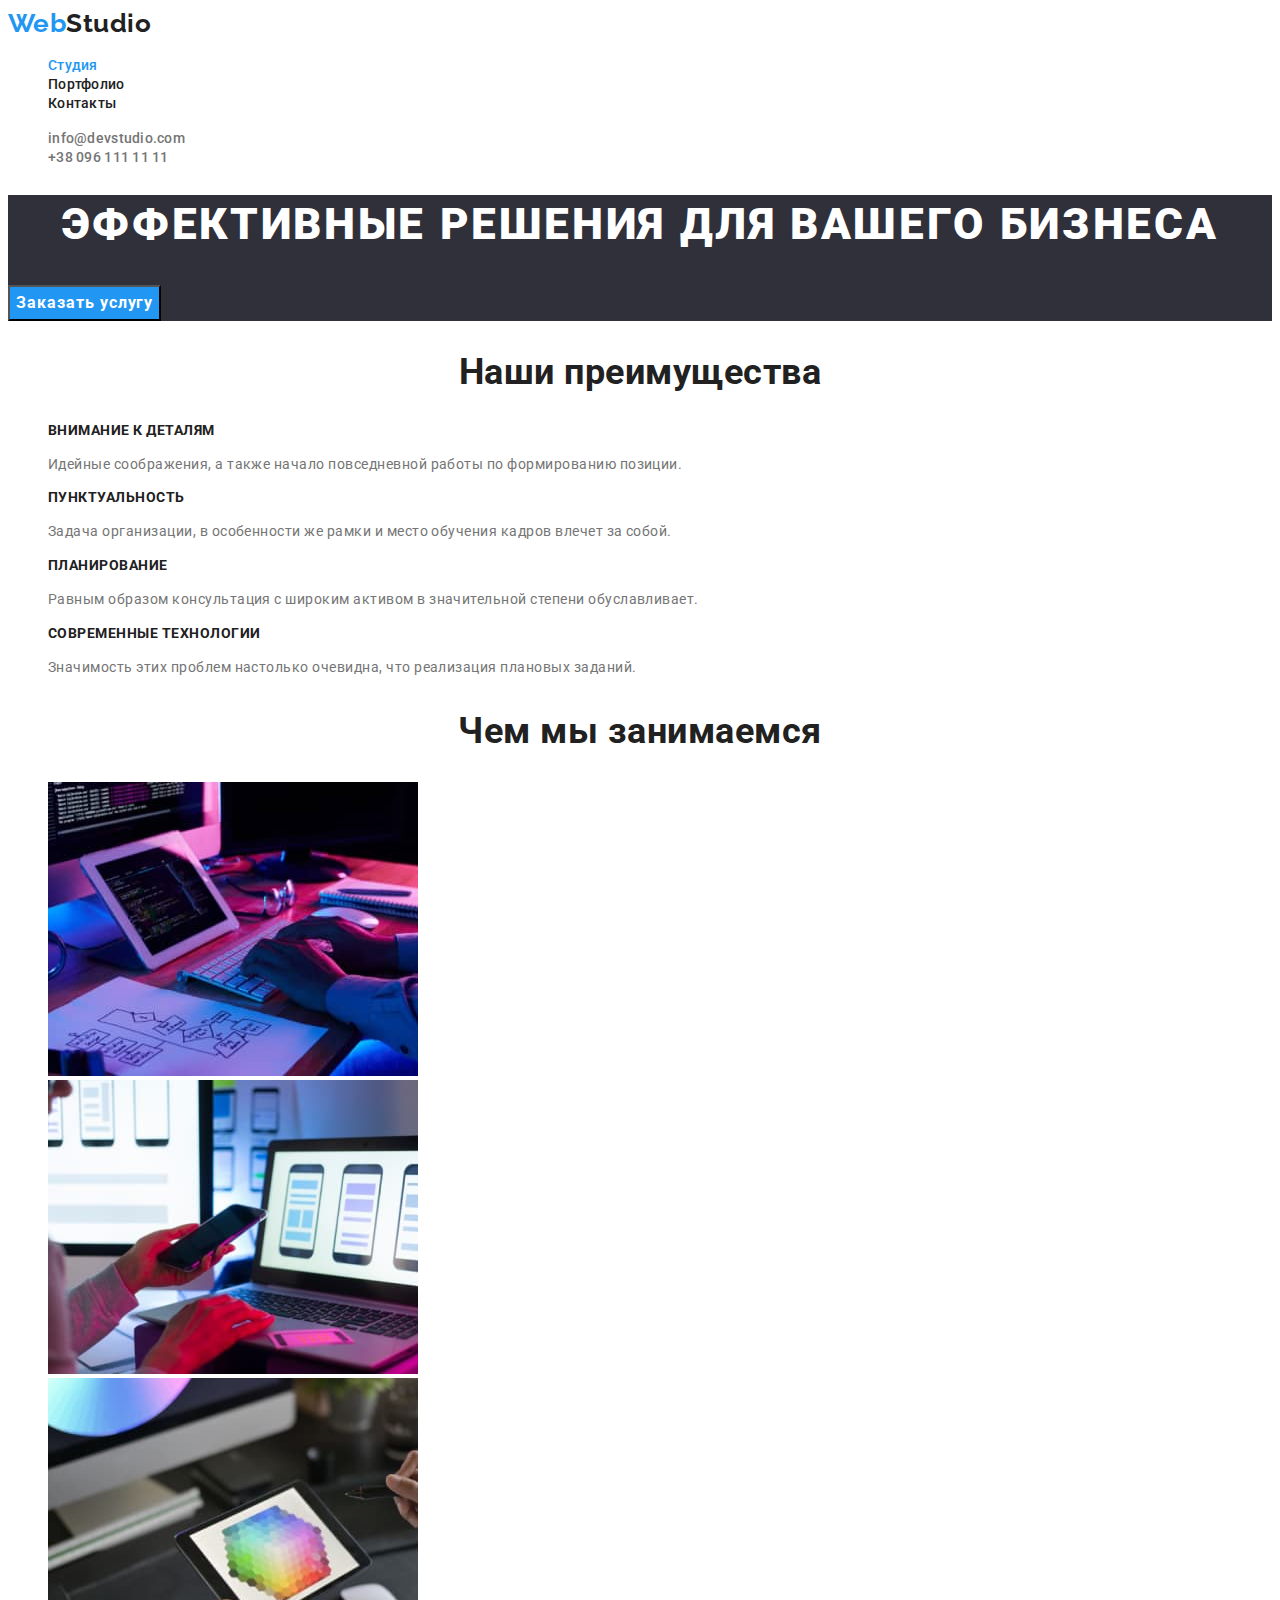
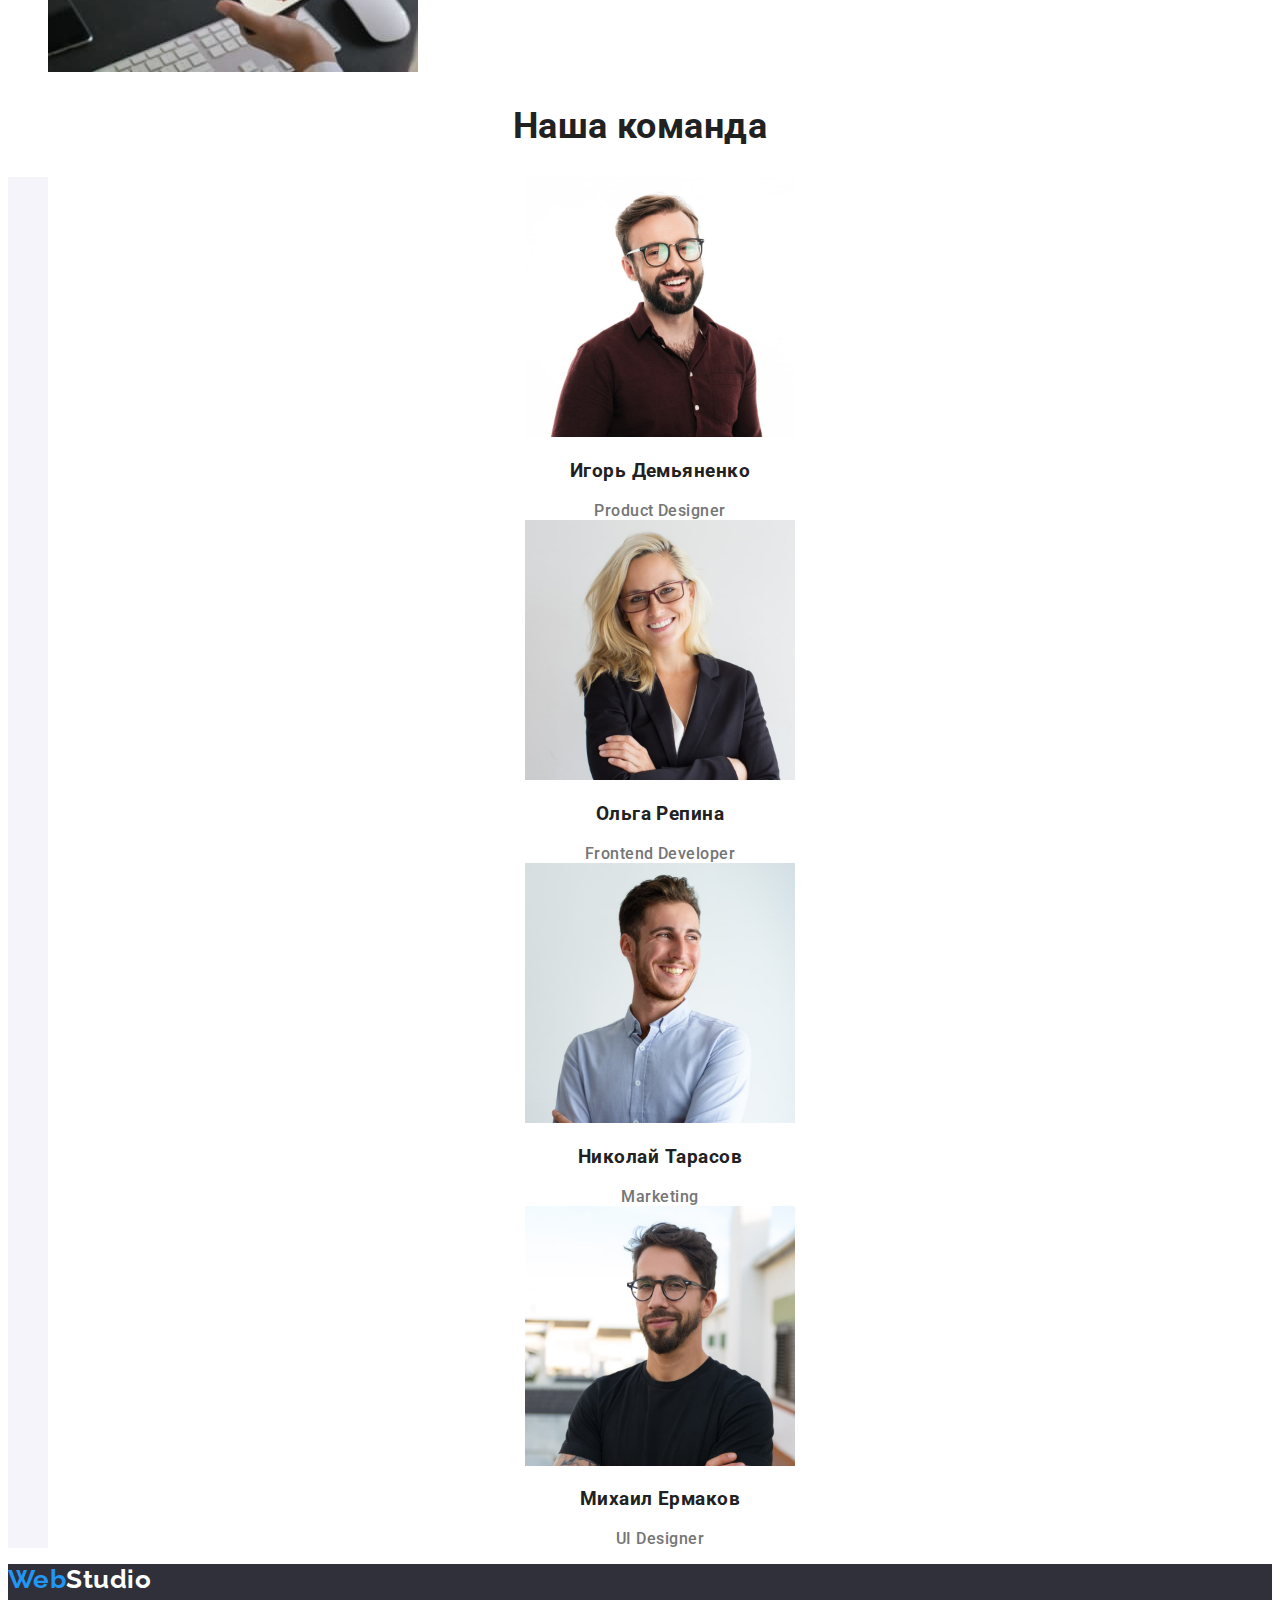
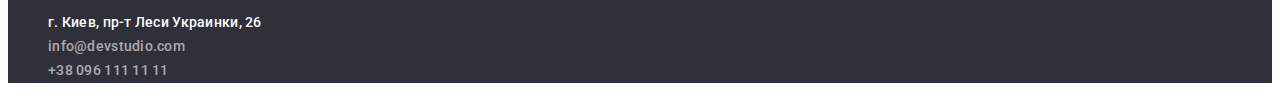
<file: index.html>
<!DOCTYPE html>
<html lang="ru">
  <head>
    <meta charset="UTF-8" />
    <meta http-equiv="X-UA-Compatible" content="IE=edge" />
    <meta name="viewport" content="width=device-width, initial-scale=1.0" />
    <title>Студия</title>    
    <link href="https://fonts.googleapis.com/css2?family=Raleway:wght@700&family=Roboto:wght@400;500;700;900&display=swap" rel="stylesheet">
    <link rel="stylesheet" href="./css/styles.css">
  </head>
  <body class="page">
    <!-- Шапка сайта -->
    <header class="page header">
      <nav>
        <a href="./index.html" class="logo">Web<span class="studio-black">Studio</span> </a>
        <ul class="site-nav list">
          <li><a class="link current" href="./index.html">Студия</a></li>
          <li><a class="link" href="./portfolio.html">Портфолио</a></li>
          <li><a class="link" href="">Контакты</a></li>
        </ul>
      </nav>
      <ul class="contacts list">
        <li><a class="link" href="mailto:info@devstudio.com">info@devstudio.com</a></li>
        <li><a class="link" href="tel:+380961111111">+38 096 111 11 11</a></li>
      </ul>
    </header>

    <!-- Основная часть -->
    <main>

      <!--Герой-->
      <section class="hero">
        <h1 class="hero-title">Эффективные решения для вашего бизнеса</h1>
        <button class="pointer" type="button">Заказать услугу</button>
      </section>

      <!--Преимущества-->
      <section class="section"> 
        <h2 class="section-title">Наши преимущества</h2>
        <ul class="features list">
          <li>
            <h3 class="features-title">Внимание к деталям</h3>
            <p class="text">Идейные соображения, а также начало повседневной работы по формированию позиции.</p>
          </li>
          <li>
            <h3 class="features-title">Пунктуальность</h3>
            <p class="text">Задача организации, в особенности же рамки и место обучения кадров влечет за собой.</p>
          </li>
          <li>
            <h3 class="features-title">Планирование</h3>
            <p class="text">Равным образом консультация с широким активом в значительной степени обуславливает.</p>
          </li>
          <li>
            <h3 class="features-title">Современные технологии</h3>
            <p class="text">Значимость этих проблем настолько очевидна, что реализация плановых заданий.</p>
          </li>
        </ul>
      </section>

      <!--Чем мы занимаемся-->
      <section class="section">
        <h2 class="section-title">Чем мы занимаемся</h2>
        <ul class="specialism list">
          <li><img src="./images/box1.jpg" alt="крупный план програмиста, работающего за своим столом в офисе" width="370" /></li>
          <li><img src="./images/box2.jpg" alt="веб дизайнер работает над интерфейсом приложения для смартфона" width="370" /></li>
          <li><img src="./images/box3.jpg" alt="веб дизайнер работает с цветовой палитрой на планшете" width="370" /></li>
        </ul>
      </section>

      <!--Команда-->
      <section class="section">
        <h2 class="section-title">Наша команда</h2>
        <ul class="team list">
          <li class="team-card">
            <img src="./images/demjanenko.jpg" alt="Игорь Демьяненко" width="270" />
            <h3 class="name">Игорь Демьяненко</h3>
            <span class="position">Product Designer</span>
          </li>
          <li class="team-card">
            <img src="./images/repina.jpg" alt="Ольга Репина" width="270" />
            <h3 class="name">Ольга Репина</h3>
            <span class="position">Frontend Developer</span>
          </li>
          <li class="team-card">
            <img src="./images/tarasov.jpg" alt="Николай Тарасов" width="270" />
            <h3 class="name">Николай Тарасов</h3>
            <span class="position">Marketing</span>
          </li>
          <li class="team-card">
            <img src="./images/ermakov.jpg" alt="Михаил Ермаков" width="270" />
            <h3 class="name">Михаил Ермаков</h3>
            <span class="position">UI Designer</span>
          </li>
        </ul>
      </section>
    </main>

    <!-- Подвал -->
    <footer class="footer">
      <a href="./index.html" class="logo">Web<span class="studio-white">Studio</span></a>
      <address>
        <ul class="footer list">
          <li><a class="link map" href="https://goo.gl/maps/9KBQKtj4yiWqNJr88" target="_blank" rel="noopener noreferrer">г. Киев, пр-т Леси Украинки, 26</a></li>
          <li><a class="link" href="mailto:info@devstudio.com">info@devstudio.com</a></li>
          <li><a class="link" href="tel:+380961111111">+38 096 111 11 11</a></li>
        </ul>
      </address>
    </footer>
  </body>
</html>
</file>
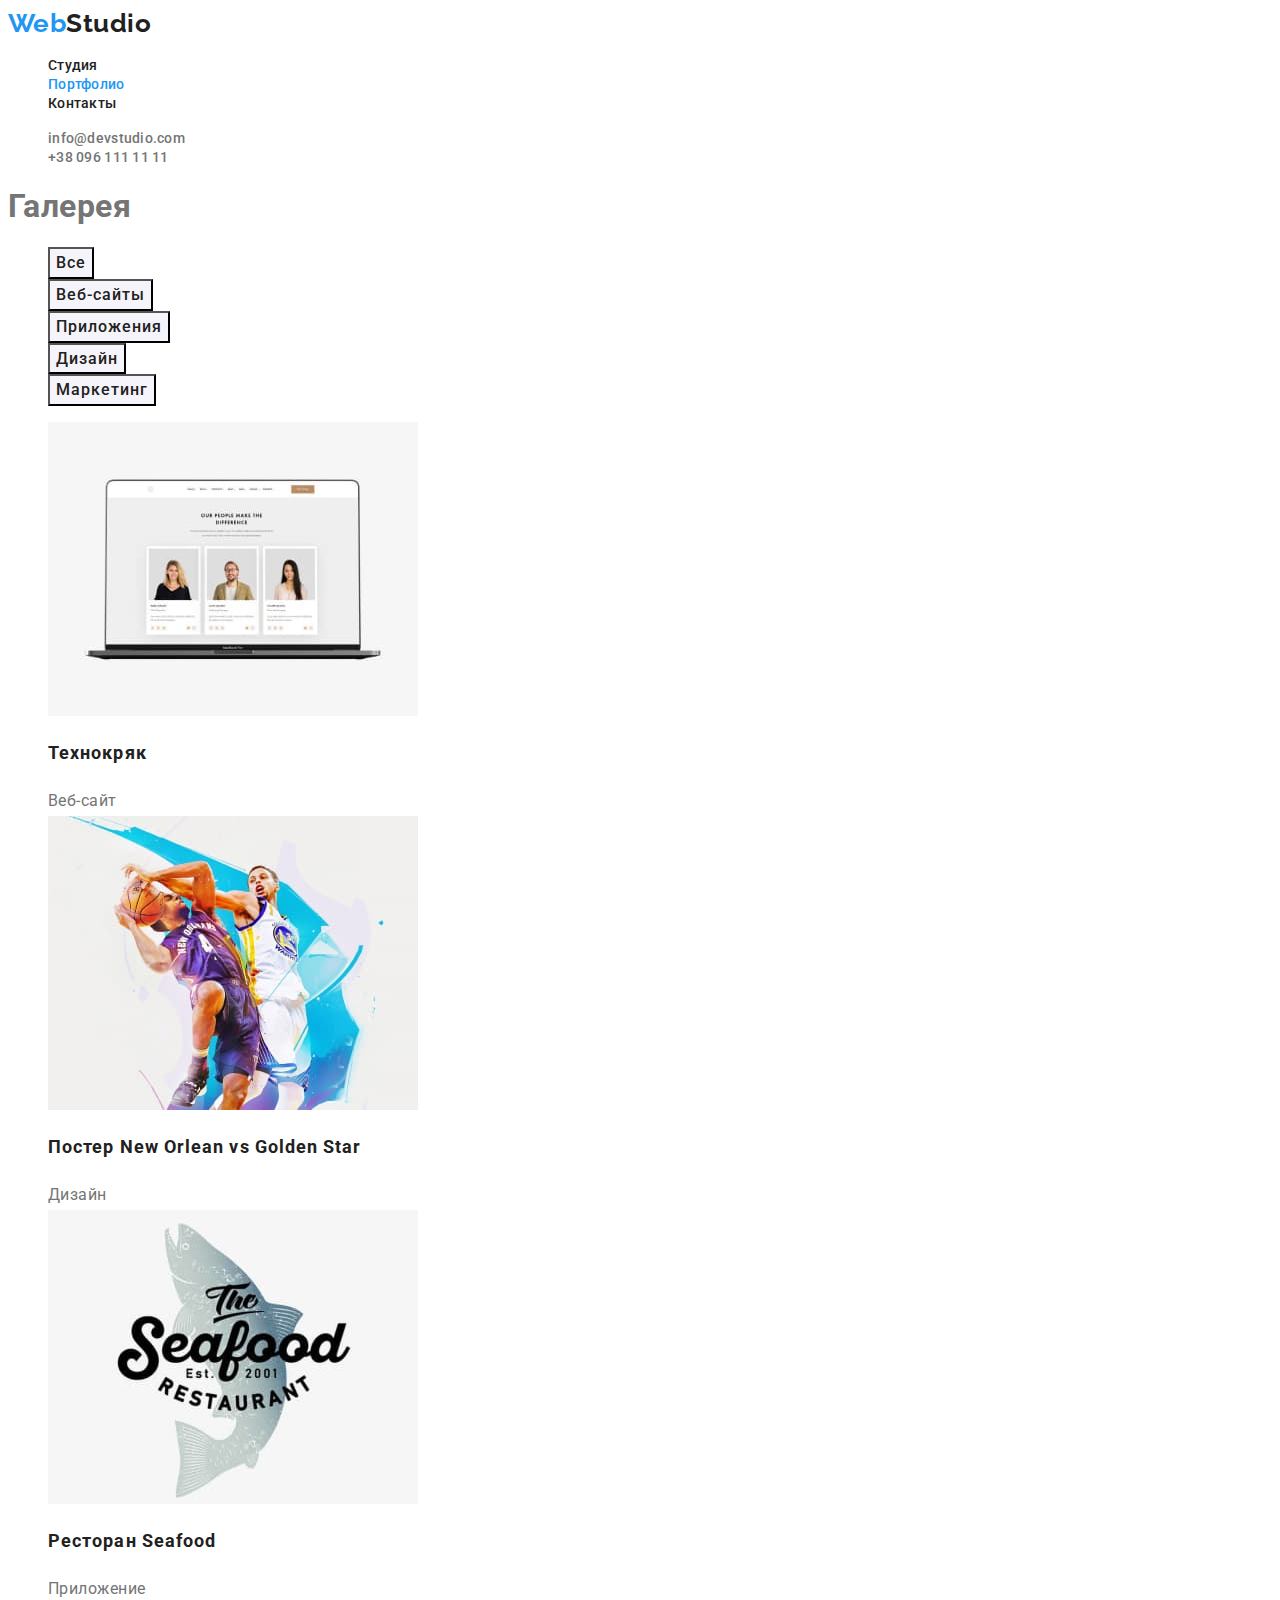
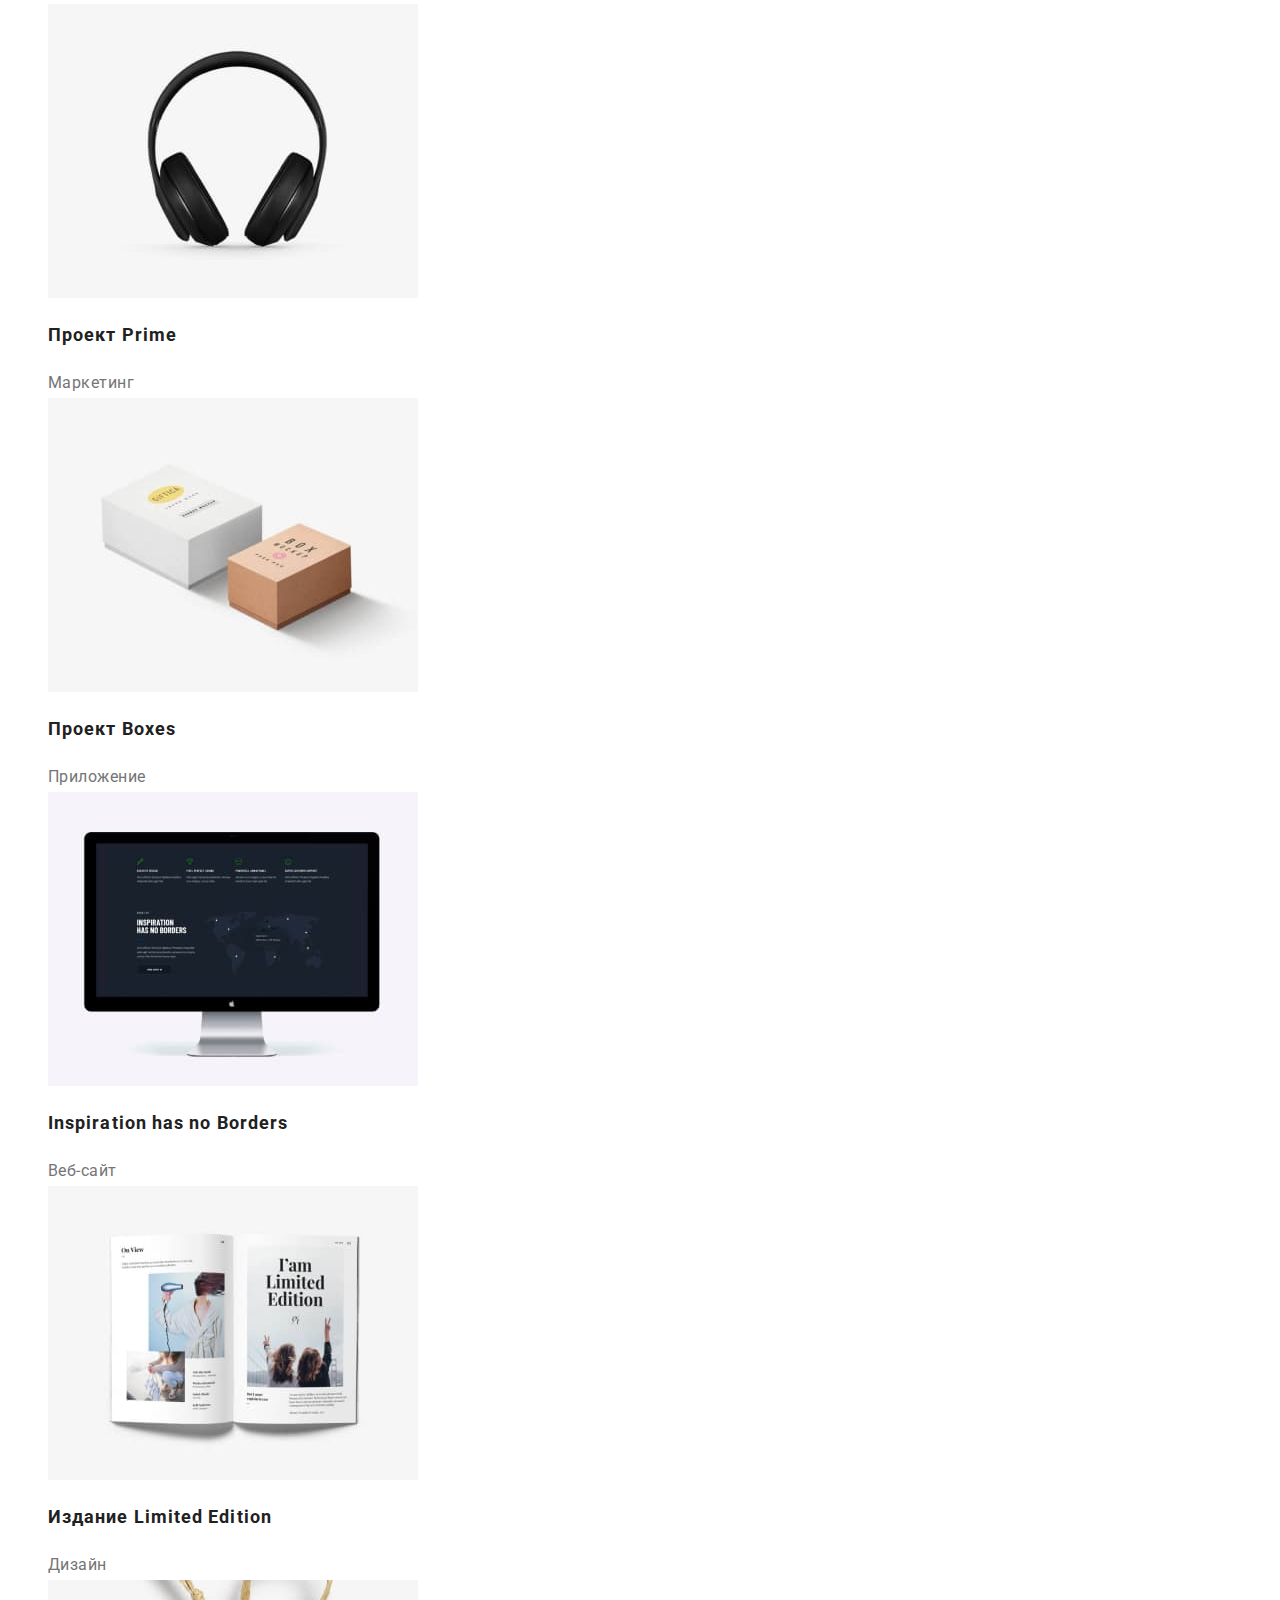
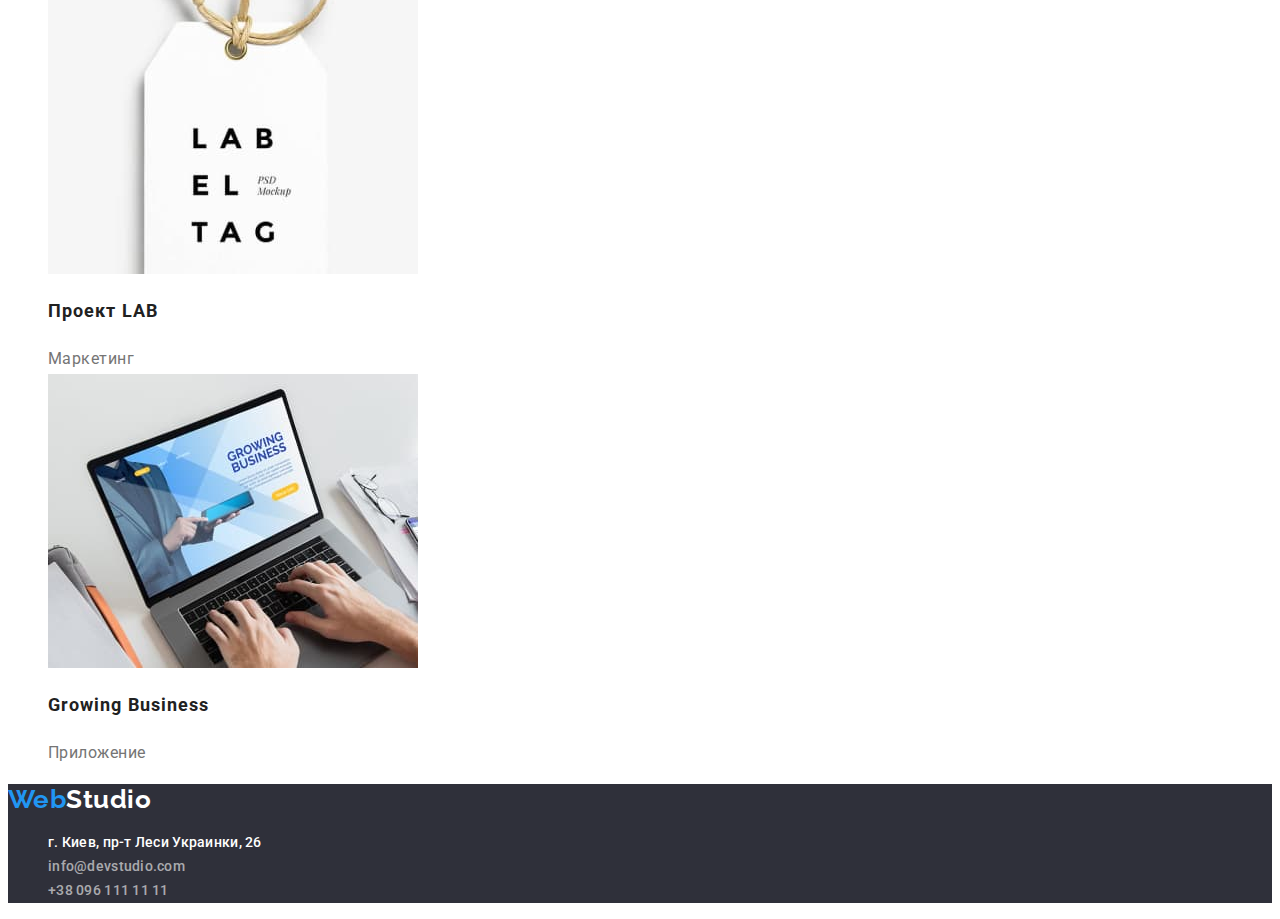
<file: portfolio.html>
<!DOCTYPE html>
<html lang="ru">
  <head>
    <meta charset="UTF-8" />
    <meta http-equiv="X-UA-Compatible" content="IE=edge" />
    <meta name="viewport" content="width=device-width, initial-scale=1.0" />
    <title>Портфолио</title>
    <link href="https://fonts.googleapis.com/css2?family=Raleway:wght@700&family=Roboto:wght@400;500;700;900&display=swap" rel="stylesheet" />
    <link rel="stylesheet" href="./css/styles.css" />
  </head>
  <body class="page">
    <!-- Шапка сайта -->
    <header class="page header">
      <nav>
        <a href="./index.html" class="logo">Web<span class="studio-black">Studio</span> </a>
        <ul class="site-nav list">
          <li><a class="link" href="./index.html">Студия</a></li>
          <li><a class="link current" href="./portfolio.html">Портфолио</a></li>
          <li><a class="link" href="">Контакты</a></li>
        </ul>
      </nav>
      <ul class="contacts list">
        <li><a class="link" href="mailto:info@devstudio.com">info@devstudio.com</a></li>
        <li><a class="link" href="tel:+380961111111">+38 096 111 11 11</a></li>
      </ul>
    </header>

    <!-- Основная часть -->
    <main>
      <section class="section">
        <h1>Галерея</h1>
        <ul class="filter list">
          <li><button class="filter-button pointer" type="button">Все</button></li>
          <li><button class="filter-button pointer" type="button">Веб-сайты</button></li>
          <li><button class="filter-button pointer" type="button">Приложения</button></li>
          <li><button class="filter-button pointer" type="button">Дизайн</button></li>
          <li><button class="filter-button pointer" type="button">Маркетинг</button></li>
        </ul>
        <ul class="gallery list">
          <li>
            <img src="./images/project1.jpg" alt="проект веб-сайта" width="370" />
            <h2 class="gallery-title">Технокряк</h2>
            <span class="gallery-text">Веб-сайт</span>
          </li>
          <li>
            <img src="./images/project2.jpg" alt="дизайн проект" width="370" />
            <h2 class="gallery-title">Постер New Orlean vs Golden Star</h2>
            <span class="gallery-text">Дизайн</span>
          </li>
          <li>
            <img src="./images/project3.jpg" alt="проект приложения" width="370" />
            <h2 class="gallery-title">Ресторан Seafood</h2>
            <span class="gallery-text">Приложение</span>
          </li>
          <li>
            <img src="./images/project4.jpg" alt="маркетинговый проект" width="370" />
            <h2 class="gallery-title">Проект Prime</h2>
            <span class="gallery-text">Маркетинг</span>
          </li>
          <li>
            <img src="./images/project5.jpg" alt="проект приложения" width="370" />
            <h2 class="gallery-title">Проект Boxes</h2>
            <span class="gallery-text">Приложение</span>
          </li>
          <li>
            <img src="./images/project6.jpg" alt="проект веб-сайта" width="370" />
            <h2 class="gallery-title">Inspiration has no Borders</h2>
            <span class="gallery-text">Веб-сайт</span>
          </li>
          <li>
            <img src="./images/project7.jpg" alt="дизайн проект" width="370" />
            <h2 class="gallery-title">Издание Limited Edition</h2>
            <span class="gallery-text">Дизайн</span>
          </li>
          <li>
            <img src="./images/project8.jpg" alt="маркетинговый проект" width="370" />
            <h2 class="gallery-title">Проект LAB</h2>
            <span class="gallery-text">Маркетинг</span>
          </li>
          <li>
            <img src="./images/project9.jpg" alt="проект приложения" width="370" />
            <h2 class="gallery-title">Growing Business</h2>
            <span class="gallery-text">Приложение</span>
          </li>
        </ul>
      </section>
    </main>

    <!-- Подвал -->
    <footer class="footer">
      <a href="./index.html" class="logo">Web<span class="studio-white">Studio</span></a>
      <address>
        <ul class="footer list">
          <li><a class="link map" href="https://goo.gl/maps/9KBQKtj4yiWqNJr88" target="_blank" rel="noopener noreferrer">г. Киев, пр-т Леси Украинки, 26</a></li>
          <li><a class="link" href="mailto:info@devstudio.com">info@devstudio.com</a></li>
          <li><a class="link" href="tel:+380961111111">+38 096 111 11 11</a></li>
        </ul>
      </address>
    </footer>
  </body>
</html>
</file>
<file: css/styles.css>
:root {
  --primary-text-color: #757575;
  --title-text-color: #212121;
  --secondary-text-color: #ffffff;
  --accent-color: #2196f3;
  --button-accent-color: #188ce8;
  --primary-bg-color: #ffffff;
  --secondary-bg-color: #f5f4fa;
  --hero-bg-color: #2f303a;
  --footer-contacts-color: rgba(255, 255, 255, 0.6);
}

body {
  background-color: var(--primary-bg-color);
  color: var(--primary-text-color);
  font-family: Roboto, sans-serif;
  letter-spacing: 0.03em;
}

.list {
  list-style: none;
}

/* Logo */
.logo {
  color: var(--accent-color);
  font-family: Raleway, sans-serif;
  font-weight: 700;
  font-size: 26px;
  line-height: 1.19;
  text-decoration: none;
}

.studio-black {
  color: var(--title-text-color);
}

.studio-white {
  color: var(--secondary-text-color);
}

/* Site-nav */

.link {
  color: var(--title-text-color);
  font-weight: 500;
  font-size: 14px;
  line-height: 1.14;
  letter-spacing: 0.02em;
  text-decoration: none;
}

.contacts .link {
  color: var(--primary-text-color);
}

.link:hover,
.link:focus {
  color: var(--accent-color);
}

.link.current {
  color: var(--accent-color);
}

/* Hero */

.hero {
  background-color: var(--hero-bg-color);
}

.hero-title {
  color: var(--secondary-text-color);
  font-weight: 900;
  font-size: 44px;
  line-height: 1.36;
  text-align: center;
  letter-spacing: 0.06em;
  text-transform: uppercase;
}

button {
  background-color: var(--accent-color);
  color: var(--secondary-text-color);
  font-family: inherit;
  font-weight: 700;
  font-size: 16px;
  line-height: 1.88;
  letter-spacing: 0.06em;
}

button:hover,
button:focus {
  background-color: var(--button-accent-color);
}
.pointer {
  cursor: pointer;
}

/* Section */
.section-title {
  color: var(--title-text-color);
  font-size: 36px;
  line-height: 1.17;
  text-align: center;
}

/* Features */
.features-title {
  color: var(--title-text-color);
  font-size: 14px;
  line-height: 1.14;
  text-transform: uppercase;
}

.features .text {
  font-size: 14px;
  line-height: 1.7;
}

/* Team */

.team {
  background-color: var(--secondary-bg-color);
}

.team-card {
  background-color: var(--primary-bg-color);  
  font-weight: 500;
  font-size: 16px;
  line-height: 1.19;
  text-align: center;
}

.team-card .name{
  color: var(--title-text-color);
}

/* Footer */

.footer {
  background-color: var(--hero-bg-color);
}

.footer .link {
  font-style: normal;
  color: var(--footer-contacts-color);
  font-size: 14px;
  line-height: 1.71;
  text-decoration: none;
}

.footer .map {
  color: var(--secondary-text-color);
}

.footer .link:hover,
.footer .link:focus {
  color: var(--accent-color);
}

/* Filter */

.filter-button {
  background-color: var(--secondary-bg-color);
  color: var(--title-text-color);
  font-family: inherit;
  font-weight: 500;
  font-size: 16px;
  line-height: 1.62;
}

.filter-button:hover,
.filter-button:focus {
  background-color: var(--button-accent-color);
  color: var(--secondary-text-color);
}

/* Gallery */

.gallery-title {
  color: var(--title-text-color);
  font-weight: 700;
  font-size: 18px;
  line-height: 2;
  letter-spacing: 0.06em;
}

.gallery-text {
  font-size: 16px;
  line-height: 1.88;
}
</file>
